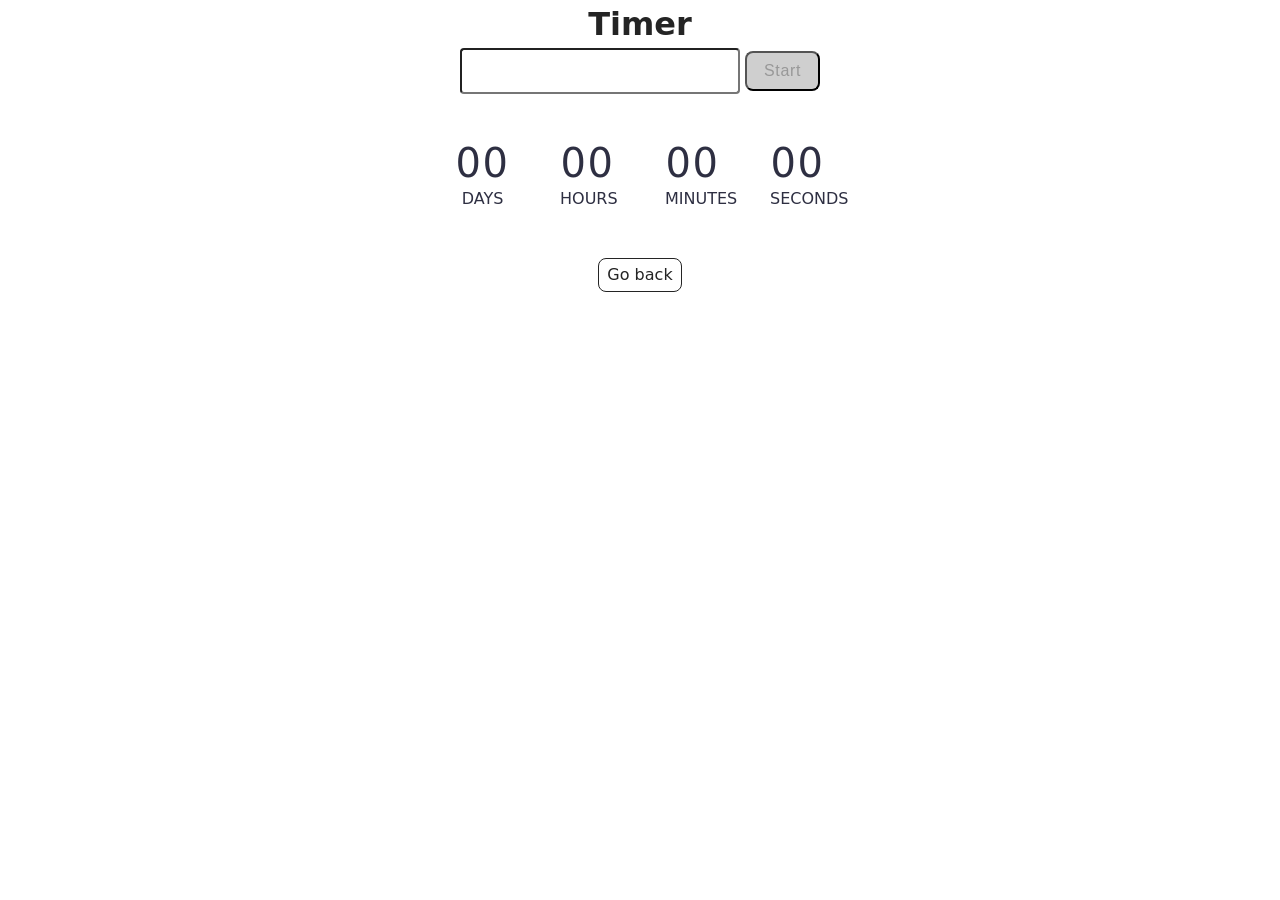
<file: src/1-timer.html>
<!DOCTYPE html>
<html lang="en">
  <head>
    <meta charset="UTF-8" />
    <meta http-equiv="X-UA-Compatible" content="IE=edge" />
    <meta name="viewport" content="width=device-width, initial-scale=1.0" />
    <title>Page 2</title>
    <link rel="stylesheet" href="./css/styles.css" />
  </head>
  <body>


    <main>
      <div class="container">
        <h1 class="main-title">
          Timer
        </h1>
        <input type="text" id="datetime-picker" />
        <button type="button" data-start>Start</button>
        
        <div class="timer">
          <div class="field">
            <span class="value" data-days>00</span>
            <span class="label">Days</span>
          </div>
          <div class="field">
            <span class="value" data-hours>00</span>
            <span class="label">Hours</span>
          </div>
          <div class="field">
            <span class="value" data-minutes>00</span>
            <span class="label">Minutes</span>
          </div>
          <div class="field">
            <span class="value" data-seconds>00</span>
            <span class="label">Seconds</span>
          </div>
        </div>
  <a class="back-link" href="./index.html">Go back</a>
      </div>
    </main>
<script type="module" src="./js/1-timer.js"></script>
  </body>
</html>
</file>
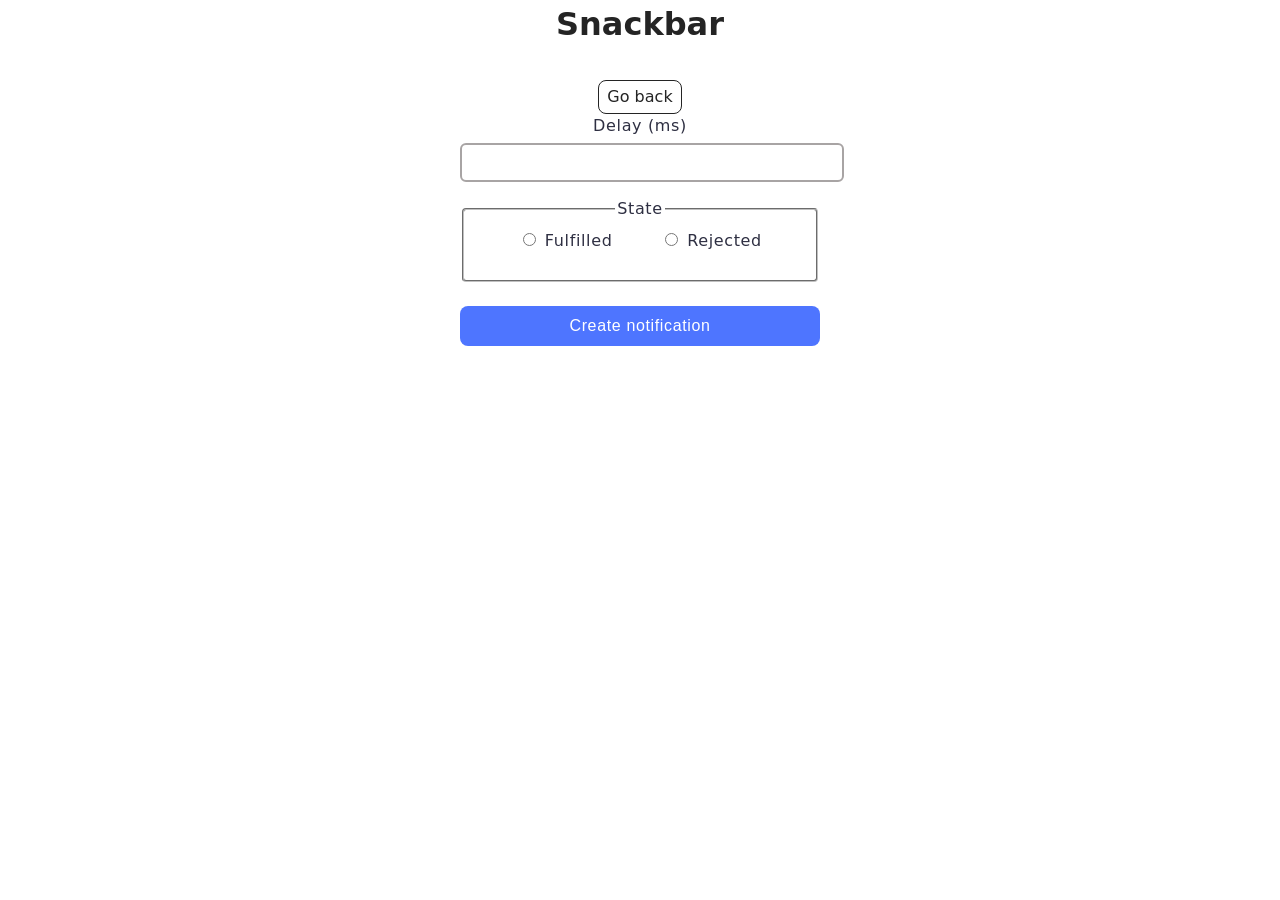
<file: src/2-snackbar.html>
<!DOCTYPE html>
<html lang="en">
  <head>
    <meta charset="UTF-8" />
    <meta http-equiv="X-UA-Compatible" content="IE=edge" />
    <meta name="viewport" content="width=device-width, initial-scale=1.0" />
    <title>Page 3</title>
    <link rel="stylesheet" href="./css/styles.css" />
  </head>
  <body>


    <main>
      <div class="container">
        <h1 class="main-title">
          Snackbar
        </h1>
        <a class="back-link" href="./index.html">Go back</a>
        <form class="form">
          <label>
            Delay (ms)
            <input type="number" name="delay" required />
          </label>
        
          <fieldset>
            <legend>State</legend>
            <label>
              <input type="radio" name="state" value="fulfilled" required />
              Fulfilled
            </label>
            <label>
              <input type="radio" name="state" value="rejected" required />
              Rejected
            </label>
          </fieldset>
        
          <button type="submit">Create notification</button>
        </form>
      </div>
    </main>

   <script type="module" src="./js/2-snackbar.js"></script>
  </body>
</html>
</file>
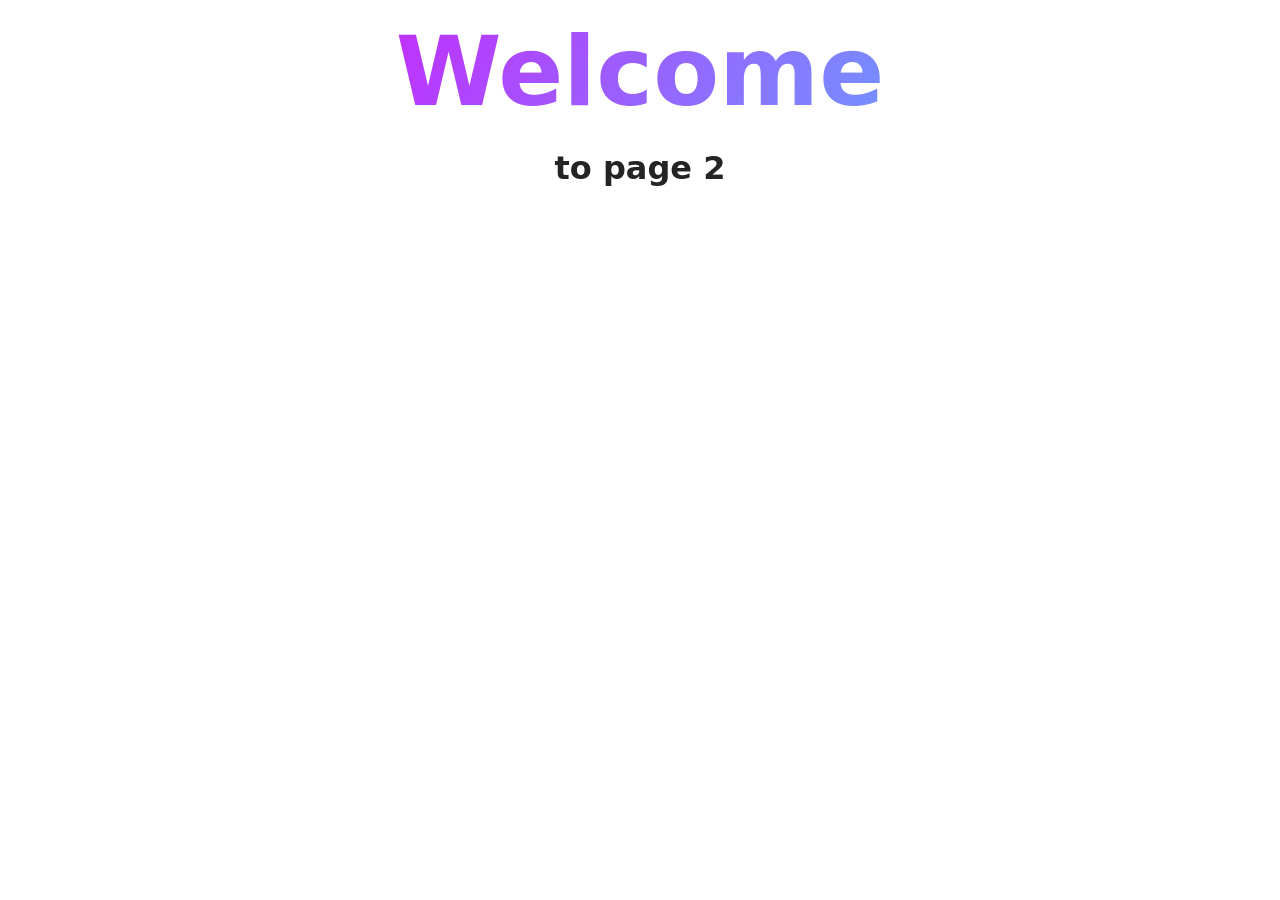
<file: src/page-2.html>
<!DOCTYPE html>
<html lang="en">
  <head>
    <meta charset="UTF-8" />
    <meta http-equiv="X-UA-Compatible" content="IE=edge" />
    <meta name="viewport" content="width=device-width, initial-scale=1.0" />
    <title>Page 2</title>
    <link rel="stylesheet" href="./css/styles.css" />
  </head>
  <body>
    <load
      src="./partials/header.html"
      icon-path="./img/sprite.svg#logo"
      highlight-act="active"
    />

    <main>
      <div class="container">
        <h1 class="main-title">
          <span class="main-title-gradient">Welcome</span> to page 2
        </h1>
        <load src="./partials/back-link.html" />
      </div>
    </main>

    <load src="./partials/footer.html" />
  </body>
</html>
</file>
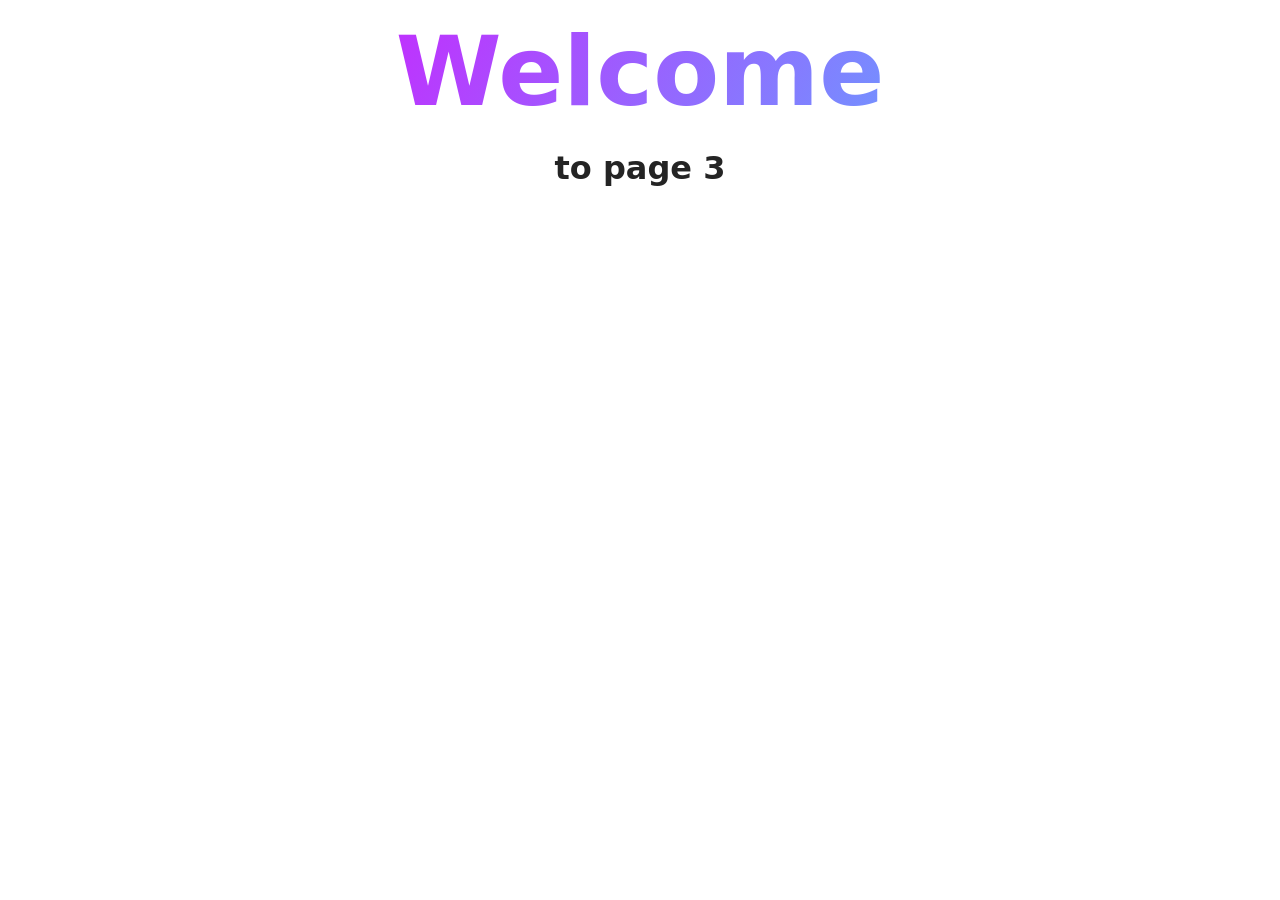
<file: src/page-3.html>
<!DOCTYPE html>
<html lang="en">
  <head>
    <meta charset="UTF-8" />
    <meta http-equiv="X-UA-Compatible" content="IE=edge" />
    <meta name="viewport" content="width=device-width, initial-scale=1.0" />
    <title>Page 3</title>
    <link rel="stylesheet" href="./css/styles.css" />
  </head>
  <body>
    <load
      src="./partials/header.html"
      icon-path="./img/sprite.svg#logo"
      highlight-curr="active"
    />

    <main>
      <div class="container">
        <h1 class="main-title">
          <span class="main-title-gradient">Welcome</span> to page 3
        </h1>
        <load src="./partials/back-link.html" />
      </div>
    </main>

    <load src="./partials/footer.html" />
  </body>
</html>
</file>
<file: src/css/styles.css>
/**
  |============================
  | include css partials with
  | default @import url()
  |============================
*/
/* Common styles */
@import url('./reset.css');
@import url('./base.css');
@import url('./container.css');
@import url('./animations.css');

/* Sections style */
@import url('./header.css');
@import url('./vite-promo.css');
@import url('./badges.css');
@import url('./back-link.css');
@import url('./footer.css');
@import url('./1-timer.css');
@import url('./2-snackbar.css');
</file>
